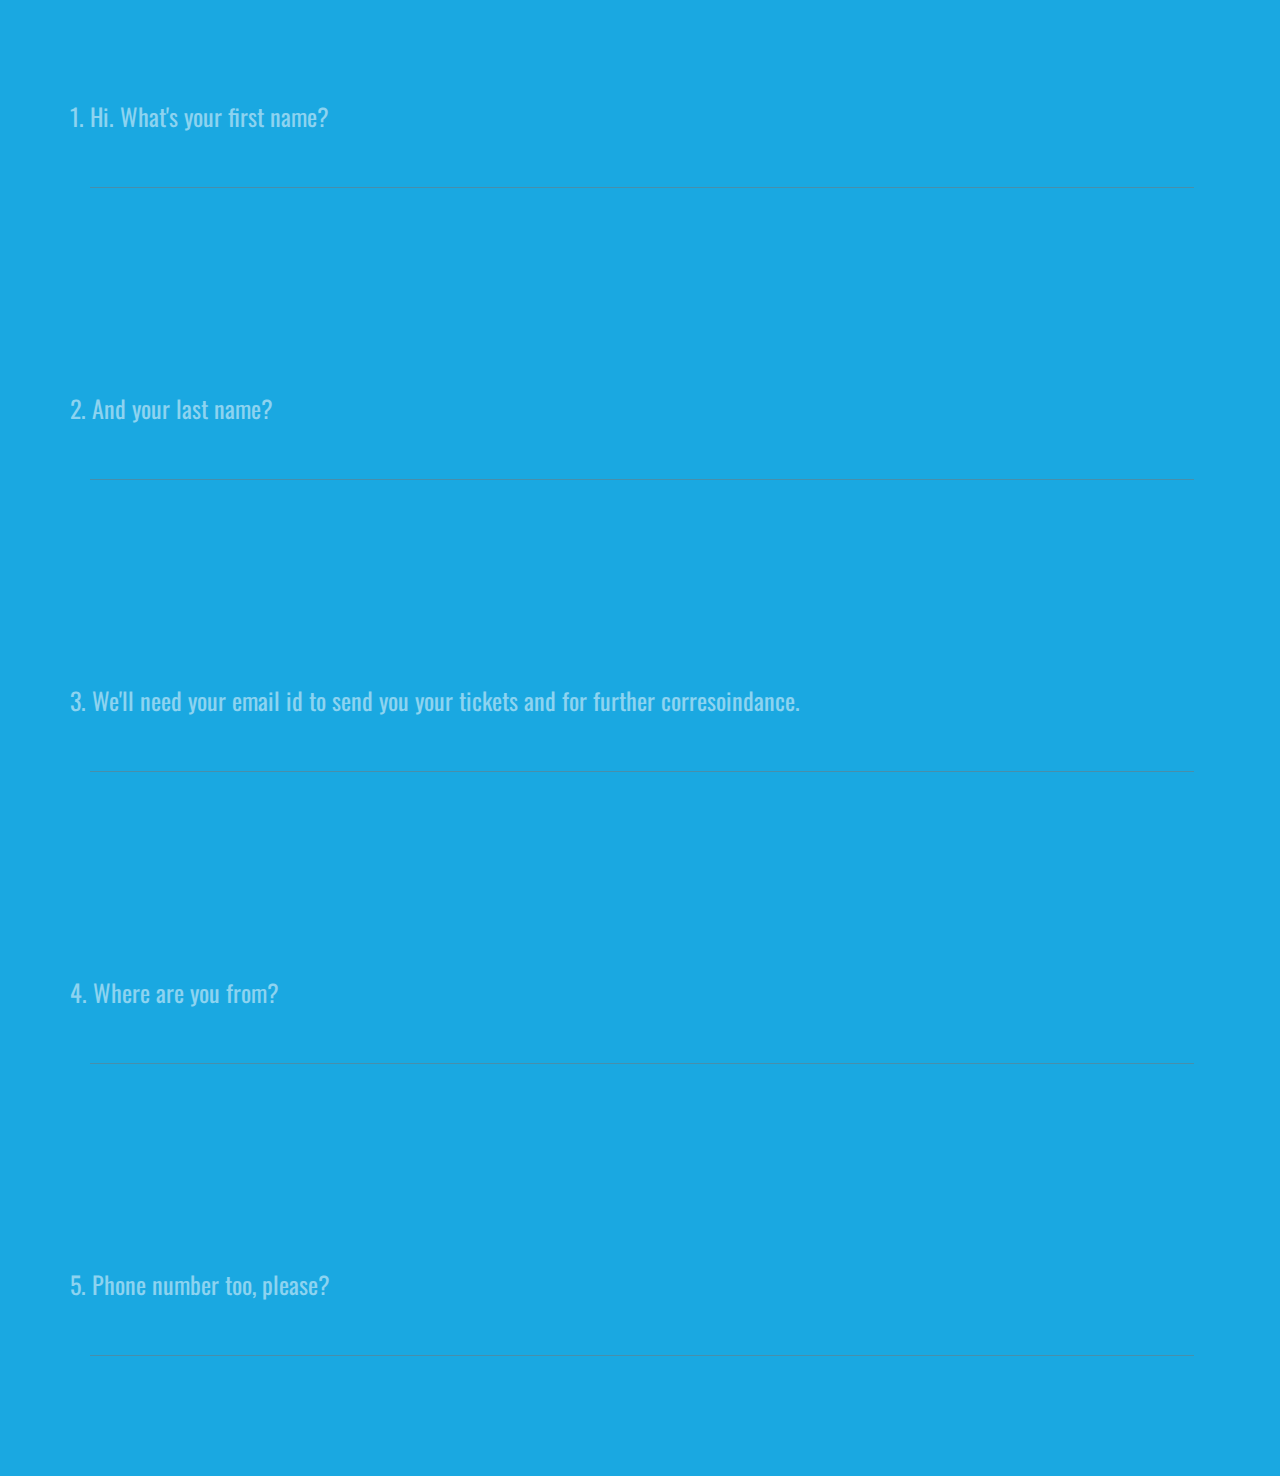
<file: index.html>
<!DOCTYPE html>
<html>

<head>
	<title>Registration</title>
	<link rel="stylesheet" type="text/css" href="styles.css">
	<link href="https://fonts.googleapis.com/css?family=Oswald&display=swap" rel="stylesheet">
    <script type="text/javascript" src="form.js"></script>
</head>

<body>
<!-- 	<div class="container main-text">
		<h1>
			Welcome to <strong>India Innovation Series</strong> HACKATHON<br><br><strong>6th - 7th July 2019</strong><br>(Kochi)<br><br><br><strong>We therefore request you to look at the complete details and then register.</strong><br><br>All the best, Team <strong>IncubateIND.</strong>
		</h1>
	</div> -->

	<div class="container">
		<div class="block" id="one">
			<div class="question">1. Hi. What's your first name?</div>
			<div class="answerdiv"><input class="answer" type="text" name="fname"></div>
		</div>
		<div class="block" id="two">
			<div class="question">2. And your last name?</div>
			<div class="answerdiv"><input class="answer" type="text" name="fname"></div>
		</div>
		<div class="block" id="three">
			<div class="question">3. We'll need your email id to send you your tickets and for further corresoindance.</div>
			<div class="answerdiv"><input class="answer" type="email" name="fname"></div>
		</div>
		<div class="block" id="four">
			<div class="question">4. Where are you from?</div>
			<div class="answerdiv"><input class="answer" type="text" name="fname"></div>
		</div>
		<div class="block" id="five">
			<div class="question">5. Phone number too, please?</div>
			<div class="answerdiv"><input class="answer" type="number" name="fname"></div>
		</div>
	</div>
</body>

</html>
</file>
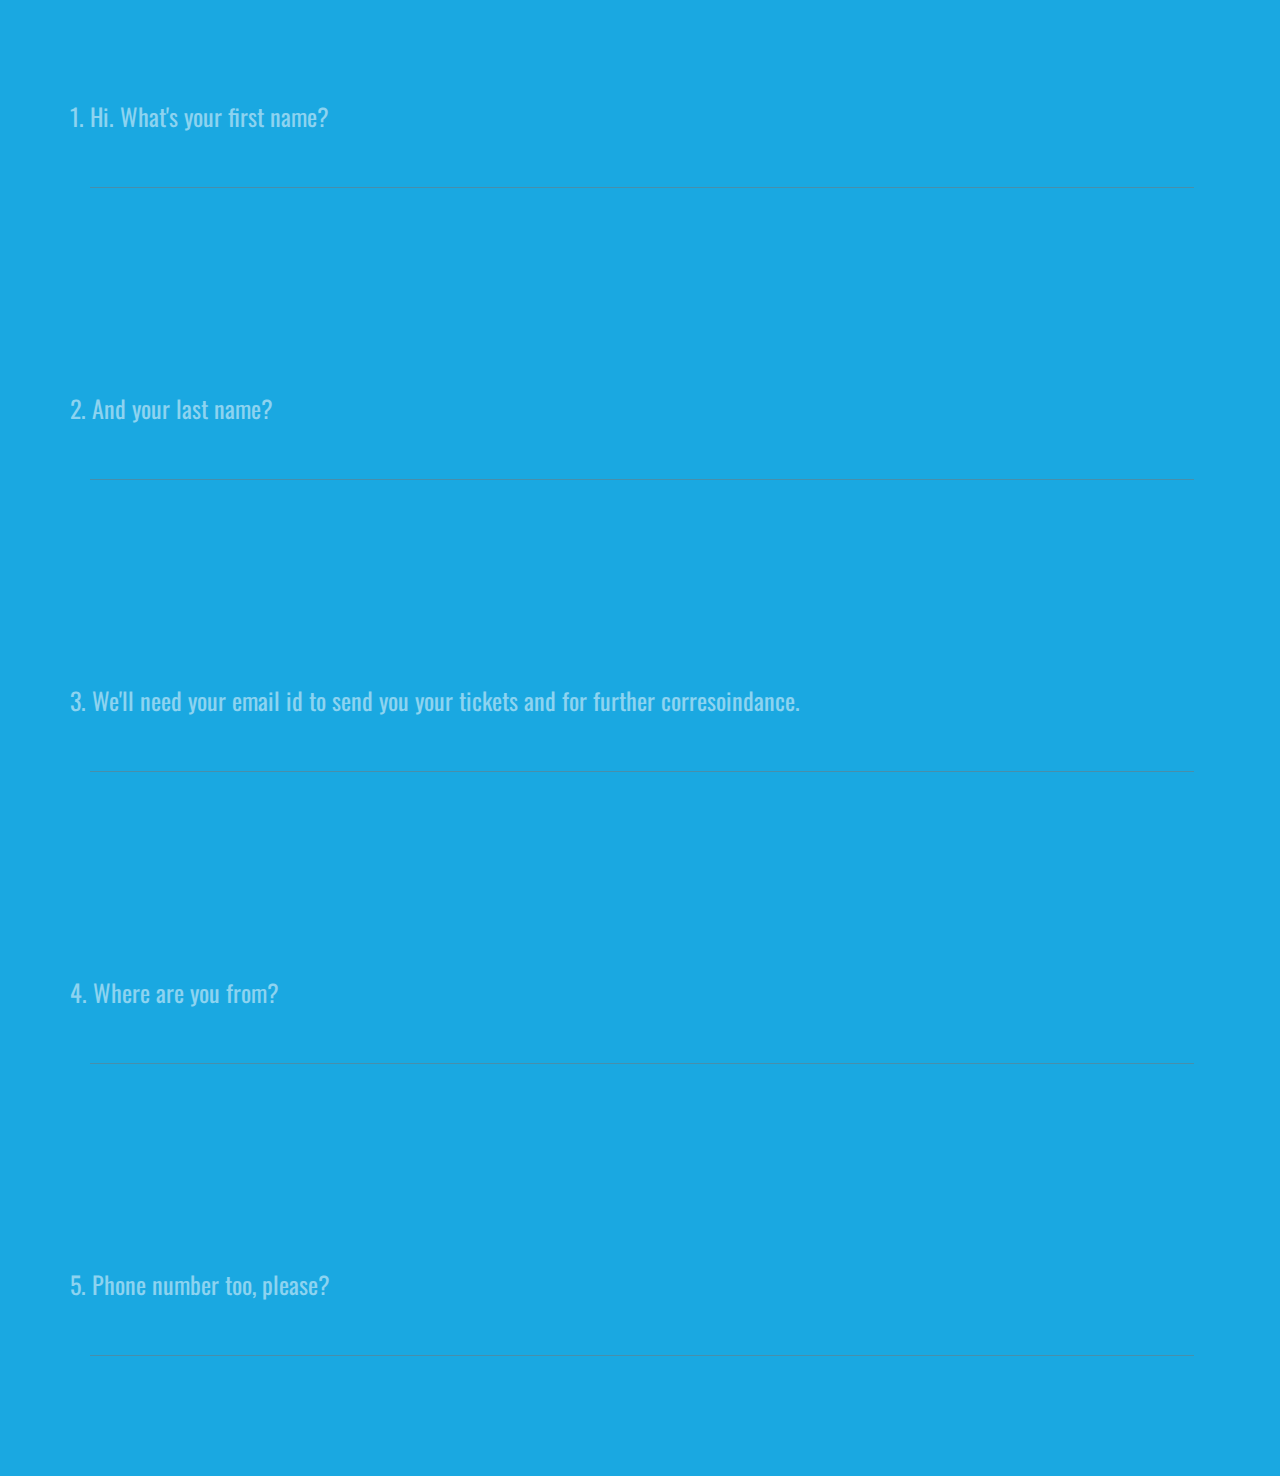
<file: regform.html>
<!DOCTYPE html>
<html>

<head>
	<title>Registration</title>
	<link rel="stylesheet" type="text/css" href="styles.css">
	<link href="https://fonts.googleapis.com/css?family=Oswald&display=swap" rel="stylesheet">
    <script type="text/javascript" src="form.js"></script>
</head>

<body>
<!-- 	<div class="container main-text">
		<h1>
			Welcome to <strong>India Innovation Series</strong> HACKATHON<br><br><strong>6th - 7th July 2019</strong><br>(Kochi)<br><br><br><strong>We therefore request you to look at the complete details and then register.</strong><br><br>All the best, Team <strong>IncubateIND.</strong>
		</h1>
	</div> -->

	<div class="container">
		<div class="block" id="one">
			<div class="question">1. Hi. What's your first name?</div>
			<div class="answerdiv"><input class="answer" type="text" name="fname"></div>
		</div>
		<div class="block" id="two">
			<div class="question">2. And your last name?</div>
			<div class="answerdiv"><input class="answer" type="text" name="fname"></div>
		</div>
		<div class="block" id="three">
			<div class="question">3. We'll need your email id to send you your tickets and for further corresoindance.</div>
			<div class="answerdiv"><input class="answer" type="email" name="fname"></div>
		</div>
		<div class="block" id="four">
			<div class="question">4. Where are you from?</div>
			<div class="answerdiv"><input class="answer" type="text" name="fname"></div>
		</div>
		<div class="block" id="five">
			<div class="question">5. Phone number too, please?</div>
			<div class="answerdiv"><input class="answer" type="number" name="fname"></div>
		</div>
	</div>
</body>

</html>
</file>
<file: styles.css>
.main-text {
  text-align: center;
  margin-top: auto;
}

body {
  background: #1aa8e1;
  color: white;
  font-weight: unset;
  font-family: 'Oswald', sans-serif;
}

.container {
  width: 100%;
  padding-right: 15px;
  padding-left: 15px;
  margin-right: auto;
  margin-left: auto;
}


.block {
  padding-bottom: 10vh;
  padding-top: 10vh;
  font-size: 24px;
  opacity: 0.5;
}

.answer:focus {
  outline: 0;
}

.block:focus-within {
  opacity: 1;
}

.answerdiv {
  padding: 20px;
}

.answer {
  background-color: transparent;
  border-width: thin;
  width: 100%;
  border-top: 0;
  border-left: 0;
  border-right: 0;
}

.m-5 {
  margin: 3rem !important;
}


@media (min-width: 576px) {
  .container {
    max-width: 540px;
  }
}

@media (min-width: 768px) {
  .container {
    max-width: 720px;
  }
}

@media (min-width: 992px) {
  .container {
    max-width: 960px;
  }
}

@media (min-width: 1200px) {
  .container {
    max-width: 1140px;
  }
}
</file>
